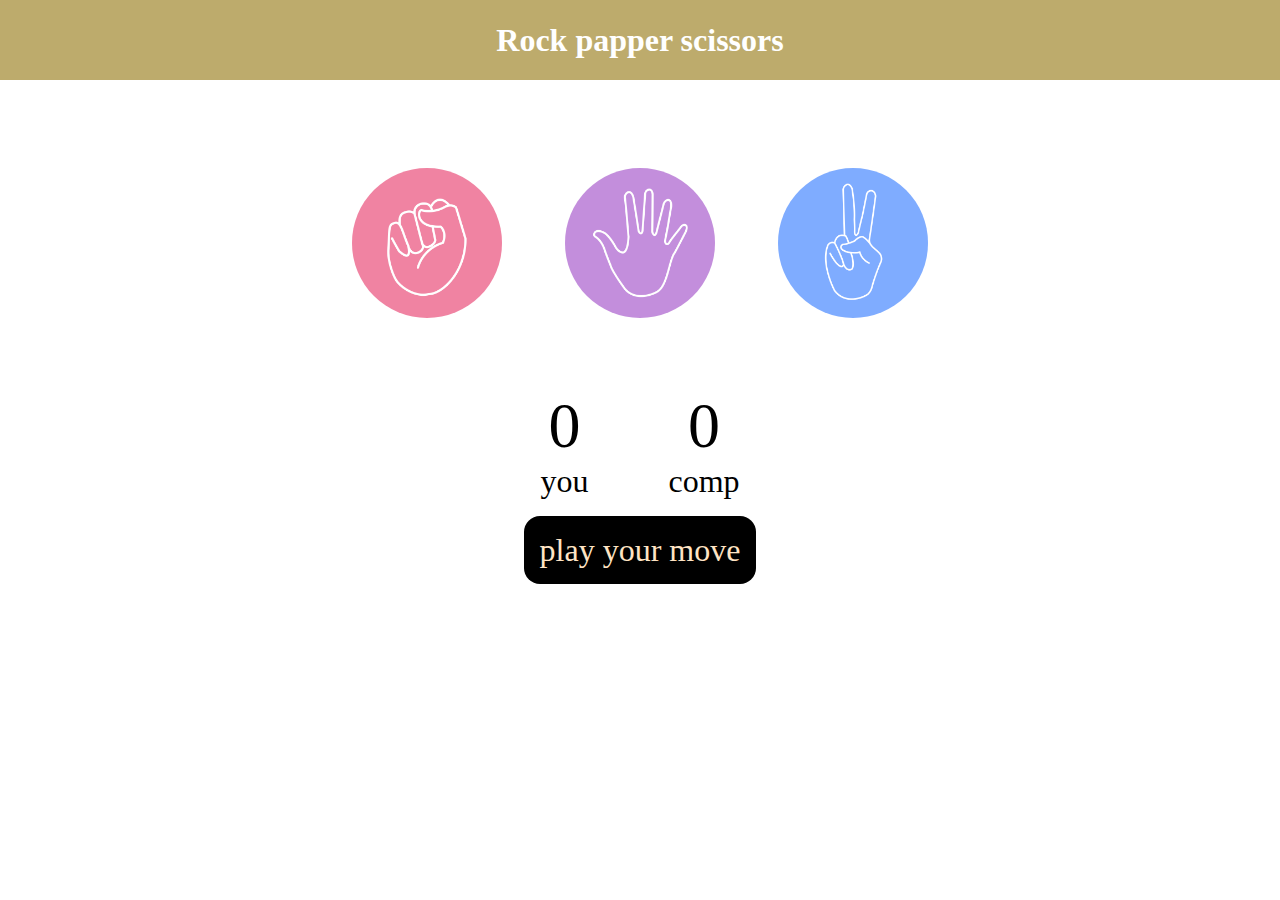
<file: stone paper scissor/index.html>
<!DOCTYPE html>
<html lang="en">
<head>
  <meta charset="UTF-8">
  <meta name="viewport" content="width=device-width, initial-scale=1.0">

  <title>Rock paper scissor game</title>
  <link rel="stylesheet" href="style.css">
  
</head>
<body>
  <h1>Rock papper scissors</h1>
  <div class="choices">
    <div class="choice" id="rock">
      <img src="images\rock.png" alt="rock">
    </div>

    <div class="choice" id="paper">
      <img src="images\paper.png" alt="paper">
    </div>

    <div class="choice" id="scissor">
      <img src="images\scissors.png" alt="scissors">
    </div>
  </div>

  <div class="score-board">
    <div class="score">
      <p id="user-score">0</p>
      <p>you</p>
    </div>

    <div class="score">
      <p id="comp-score">0</p>
      <p>comp</p>
    </div>

  </div>

  <div class="msg-container">
    <p id="msg">play your move</p>
  </div>
  <script src="app.js"></script>
</body>
</html>
</file>
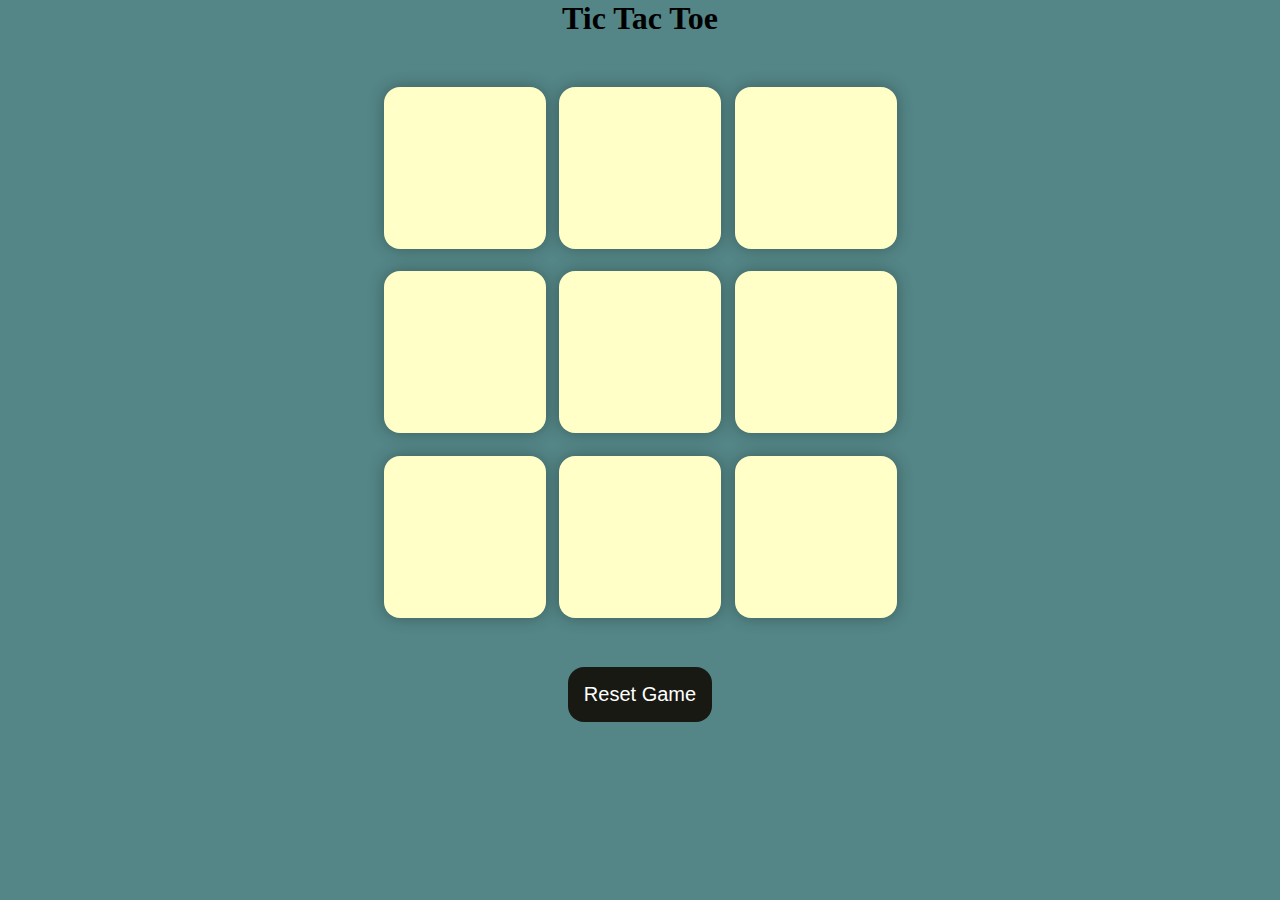
<file: TIC TAC TOE/index.html>
<!DOCTYPE html>
<html lang="en">
  <head>
    <meta charset="UTF-8" />
    <meta name="viewport" content="width=device-width, initial-scale=1.0" />
    <link rel="stylesheet" href="style.css" />
    <title>Tic Tac Toe</title>
  </head>
  <body>
    <div class="msg-container hide">
      <p id="msg">Winner</p>
      <button id="new-btn">New Game</button>
    </div>
    <main>
      <h1>Tic Tac Toe</h1>
      <div class="container">
        <div class="game">
          <button class="box"></button>
          <button class="box"></button>
          <button class="box"></button>
          <button class="box"></button>
          <button class="box"></button>
          <button class="box"></button>
          <button class="box"></button>
          <button class="box"></button>
          <button class="box"></button>
        </div>
      </div>
      <button id="reset-btn">Reset Game</button>
    </main>
    <script src="app.js"></script>
  </body>
</html>
</file>
<file: stone paper scissor/style.css>
* {
  margin: 0;
  padding: 0;
  text-align: center;
}
h1 {
  background-color: rgb(189, 171, 108);
  height: 5rem;
  color: white;
  line-height: 5rem;
}

.choice {
  height: 165px;
  width: 165px;
  border-radius: 50%;
  display: flex;
  justify-content: center;
  align-items: center;
}

.choice:hover {
  background-color:#081b31;
  cursor: pointer;
}

  img {
  height: 150px;
  width: 150px;
  object-fit: cover;
  border-radius: 50%;
}

.choices {
  display: flex;
  justify-content: center;
  align-items: center;
  gap: 3rem;
  margin-top: 5rem;
}

.score-board{
  display:flex;
  justify-content: center;
  align-items: center;
  font-size: 2rem;
  margin-top: 4rem;
  gap: 5rem;
}

#user-score,
#comp-score {
  font-size: 4rem;
}

.msg-container {
  margin:2rem;
  margin-bottom: 2rem;
}
#msg{
  background-color: black;
  color: bisque;
  font-size: 2rem;
  margin-top: 1rem;
  display: inline;
  padding: 1rem;
  border-radius: 1rem;
}
</file>
<file: TIC TAC TOE/style.css>
* {
  margin: 0;
  padding: 0;
}

body {
  background-color: #548687;
  text-align: center;
}

.container {
  height: 70vh;
  display: flex;

  justify-content: center;
  align-items: center;
}

.game {
  height: 60vmin;
  width: 60vmin;
  display: flex;
  flex-wrap: wrap;
  justify-content: center;
  align-items: center;
  gap: 1.5vmin;
}

.box {
  height: 18vmin;
  width: 18vmin;
  border-radius: 1rem;
  border: none;
  box-shadow: 0 0 1rem rgba(0, 0, 0, 0.3);
  font-size: 8vmin;
  color: #b0413e;
  background-color: #ffffc7;
}

#reset-btn {
  padding: 1rem;
  font-size: 1.25rem;
  background-color: #191913;
  color: #fff;
  border-radius: 1rem;
  border: none;
}

#new-btn {
  padding: 1rem;
  font-size: 1.25rem;
  background-color: #191913;
  color: #fff;
  border-radius: 1rem;
  border: none;
}

#msg {
  color: #ffffc7;
  font-size: 5vmin;
}

.msg-container {
  height: 100vmin;
  display: flex;
  justify-content: center;
  align-items: center;
  flex-direction: column;
  gap: 4rem;
}

.hide {
  display: none;
}
</file>
